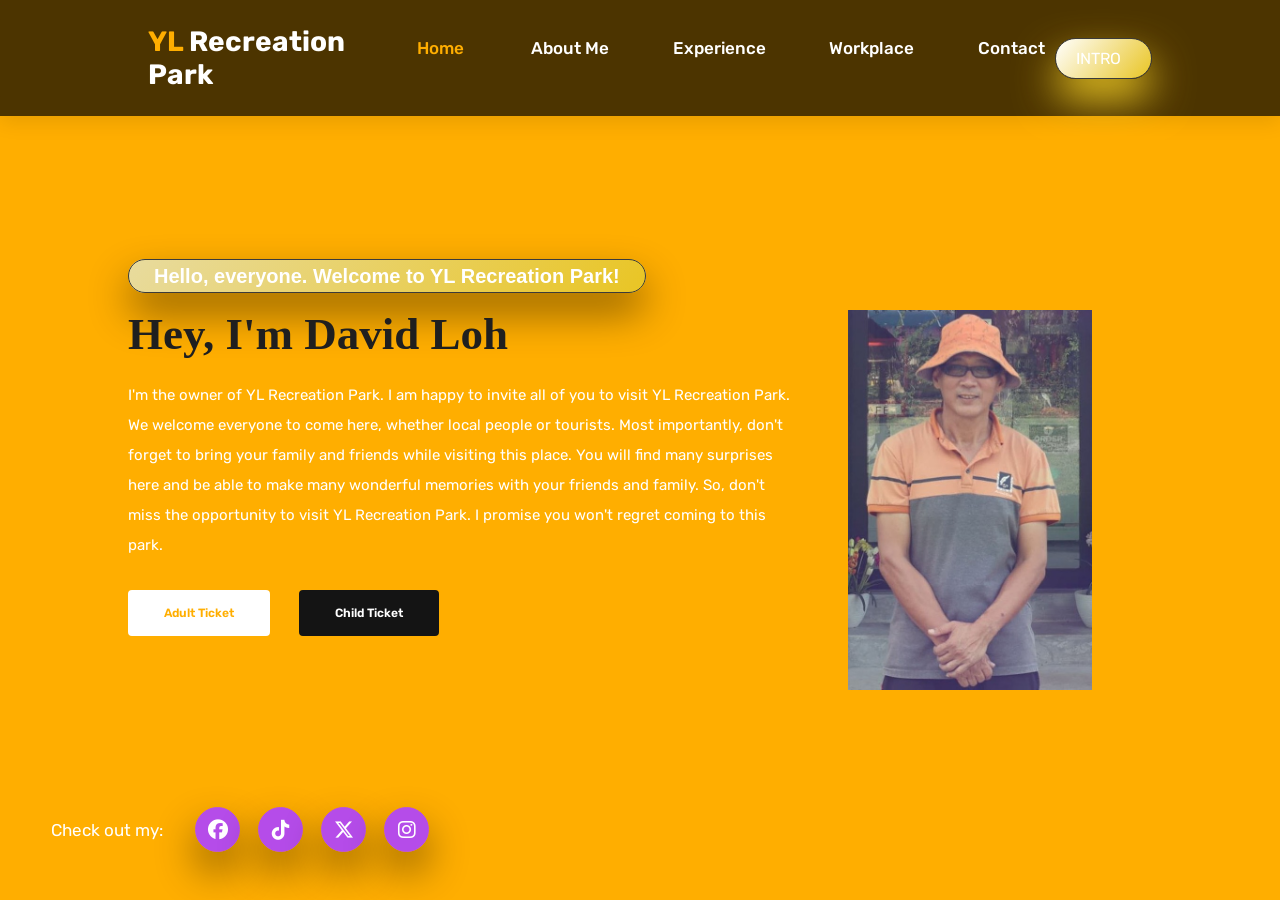
<file: WebDesign/index.html>
<!DOCTYPE html>
<html lang="en">

<head>
    <meta charset="utf-8">
    <meta name="viewport" content="width=device-width, initial-scale=1">

    <title>Home</title>

    <!-- CSS -->
    <link rel="stylesheet"href="style.css"
    href="https://unpkg.com/boxicons@latest/css/boxicons.min.css">

    <!-- Font Awesome -->
    <link rel="stylesheet" 
    href="https://cdnjs.cloudflare.com/ajax/libs/font-awesome/6.5.1/css/all.min.css">

    <!-- Google Fonts -->
    <link rel="preconnect" href="https://fonts.googleapis.com">
    <link rel="preconnect" href="https://fonts.gstatic.com" crossorigin>

    <link href="https://fonts.googleapis.com/css2?family=Rubik:wght@300;400;500;600;700;800;900&display=swap" 
    rel="stylesheet">
</head>

<body>
    <body class="home-body">

    <!-- Header Section -->
    <header>

        <a href="#" class="logo">
            <span>YL</span> Recreation Park
        </a>

        <ul class="navbar">
            <li><a href="#" class="active">Home</a></li>
            <li><a href="#">About Me</a></li>
            <li><a href="#">Experience</a></li>
            <li><a href="#">Workplace</a></li>
            <li><a href="#">Contact</a></li>
        </ul>

        <div class="menu-btn">
            <span>INTRO</span>
            <div class="bx bx-menu" id="menu-icon"></div>
        </div>

    </header>

    <!-- Home Section -->
    <section class="home">

        <div class="home-text">

            <span>Hello, everyone. Welcome to YL Recreation Park!</span>

            <h1>Hey, I'm David Loh</h1>

            <p>
                I'm the owner of YL Recreation Park. I am happy to invite all of you to visit 
                YL Recreation Park. We welcome everyone to come here, whether local people or tourists. 
                Most importantly, don't forget to bring your family and friends while visiting this place. 
                You will find many surprises here and be able to make many wonderful memories with your 
                friends and family. So, don't miss the opportunity to visit YL Recreation Park. 
                I promise you won't regret coming to this park.
            </p>

            <div class="main-btn">
                <a href="#" class="btn">Adult Ticket</a>
                <a href="#" class="btn two">Child Ticket</a>
            </div>

        </div>

        <div class="home-img">
            <img src="Images/Gambar Boss.jpg" alt="David Loh">
        </div>

    </section>

    <!-- Social Media -->
    <div class="share">

        <p>Check out my:</p>

        <div class="social">

            <a href="https://facebook.com">
                <i class="fa-brands fa-facebook"></i>
            </a>

            <a href="https://tiktok.com">
                <i class="fa-brands fa-tiktok"></i>
            </a>

            <a href="https://twitter.com">
                <i class="fa-brands fa-x-twitter"></i>
            </a>

            <a href="https://instagram.com">
                <i class="fa-brands fa-instagram"></i>
            </a>

        </div>

    </div>

</body>

</html>
</file>
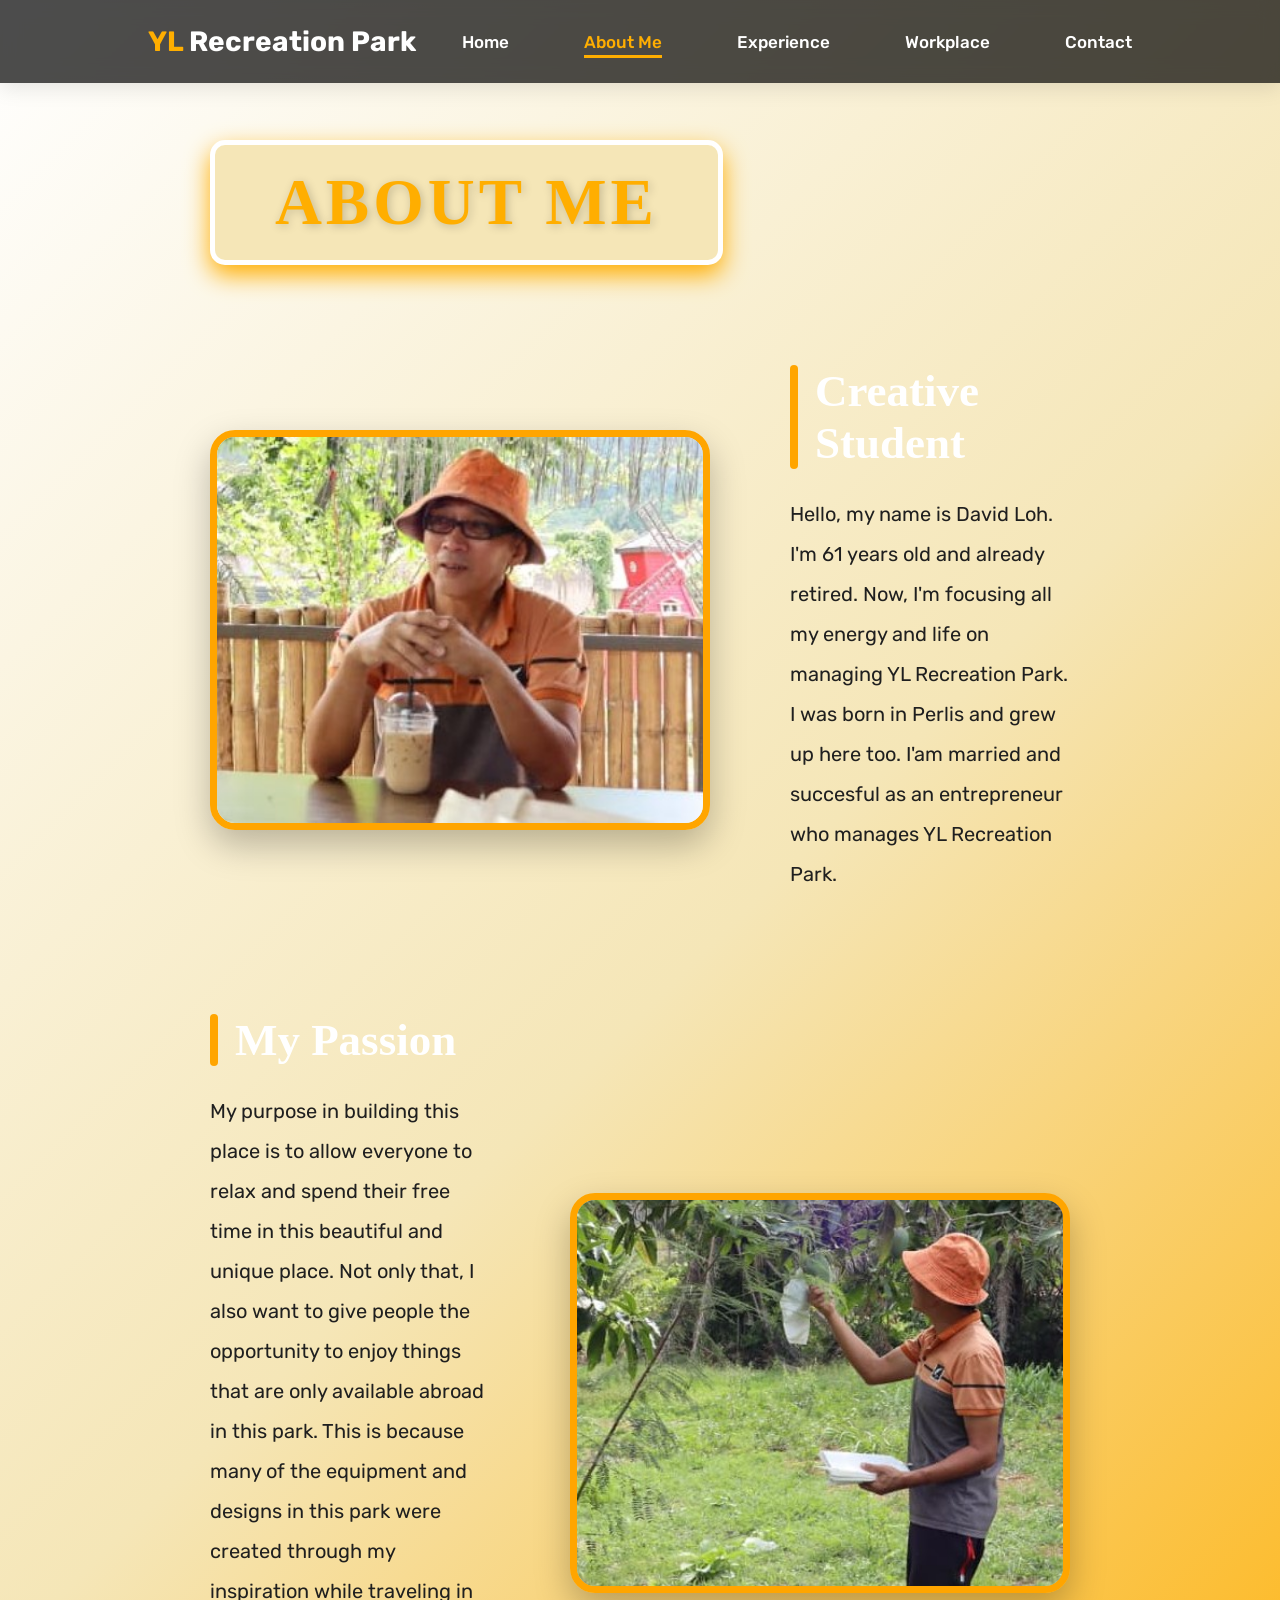
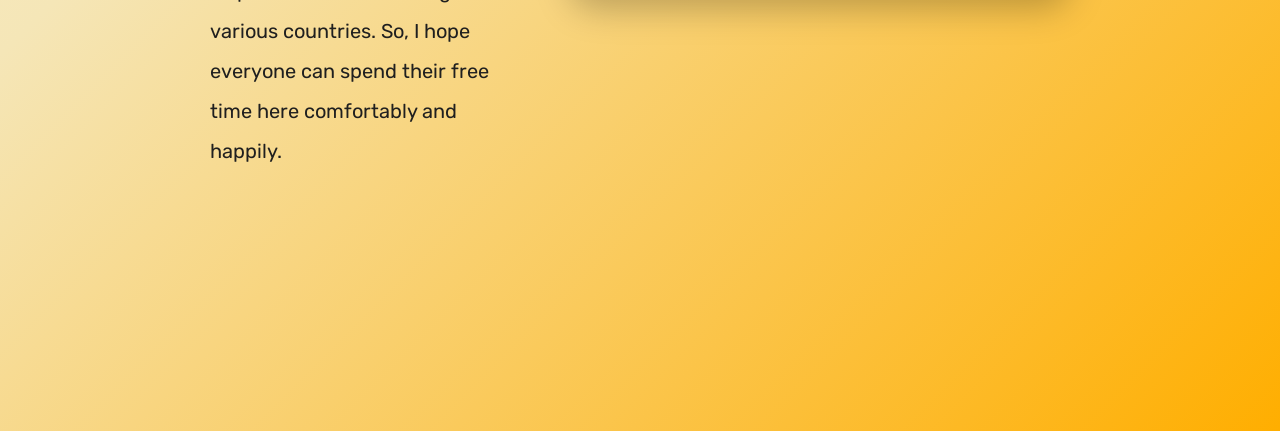
<file: WebDesign/about me.html>
<!DOCTYPE html>
<html lang="en">

<head>
    <meta charset="utf-8">
    <meta name="viewport" content="width=device-width, initial-scale=1">

    <title>About Me</title>

    <!-- CSS -->
    <link rel="stylesheet" href="style.css">

    <!-- Font Awesome -->
    <link rel="stylesheet"
    href="https://cdnjs.cloudflare.com/ajax/libs/font-awesome/6.5.1/css/all.min.css">

    <!-- Google Fonts -->
    <link rel="preconnect" href="https://fonts.googleapis.com">
    <link rel="preconnect" href="https://fonts.gstatic.com" crossorigin>

    <link href="https://fonts.googleapis.com/css2?family=Rubik:wght@300;400;500;600;700;800;900&display=swap"
    rel="stylesheet">
</head>

<body class="about-body">
  
    <!-- HEADER --> 
   <header>
    <a href="#" class="logo">
            <span>YL</span> Recreation Park
    </a>

    <ul class="navbar"> 
    <li><a href="#">Home</a></li>
    <li><a href="#"class="active">About Me</a></li> 
    <li><a href="#">Experience</a></li>
    <li><a href="#">Workplace</a></li>
    <li><a href="#">Contact</a></li> </ul> 
    </header>  

    <section class="about-section">

        <!-- TITLE -->
        <div class="about-title">
            <h1>ABOUT ME</h1>
        </div>

        <!-- FIRST CONTENT -->
        <div class="about-container">

            <div class="about-image">
                <img src="Images/Gambar Boss1.jpeg" alt="Image 1">
            </div>

            <div class="about-text">
                <h2>Creative Student</h2>

                <p>
                    Hello, my name is David Loh. I'm 61 years old and already retired. Now, I'm focusing all my energy and life 
                    on managing YL Recreation Park. I was born in Perlis and grew up here too. I'am married and succesful as an 
                    entrepreneur who manages YL Recreation Park.
                </p>
            </div>

        </div>

        <!-- SECOND CONTENT -->
        <div class="about-container reverse">

            <div class="about-image">
                <img src="Images/Gambar Boss2.jpeg" alt="Image 2">
            </div>

            <div class="about-text">
                <h2>My Passion</h2>

                <p>
                    My purpose in building this place is to allow everyone to relax and spend their free time in this beautiful
                    and unique place. Not only that, I also want to give people the opportunity to enjoy things that are only 
                    available abroad in this park. This is because many of the equipment and designs in this park were created 
                    through my inspiration while traveling in various countries. So, I hope everyone can spend their free time 
                    here comfortably and happily.
                </p>
            </div>

        </div>

    </section>

</body>
</html>
</file>
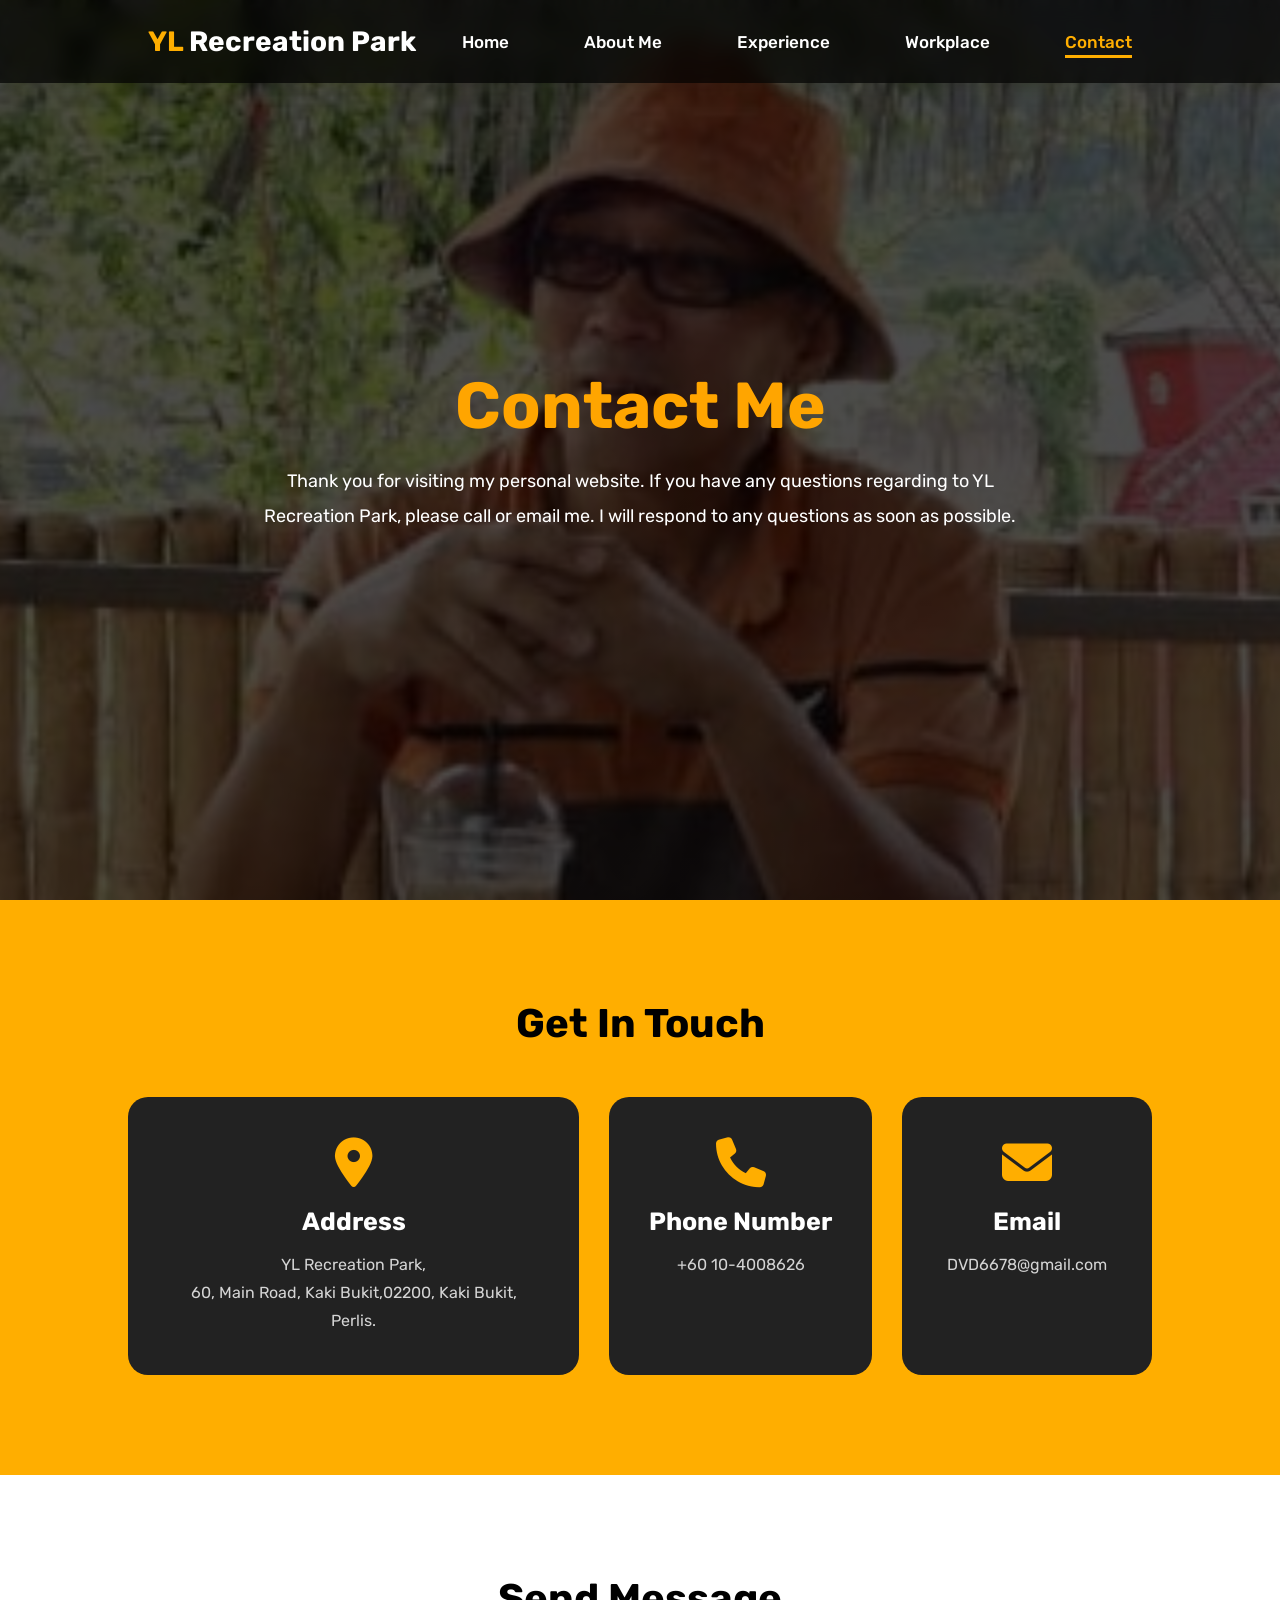
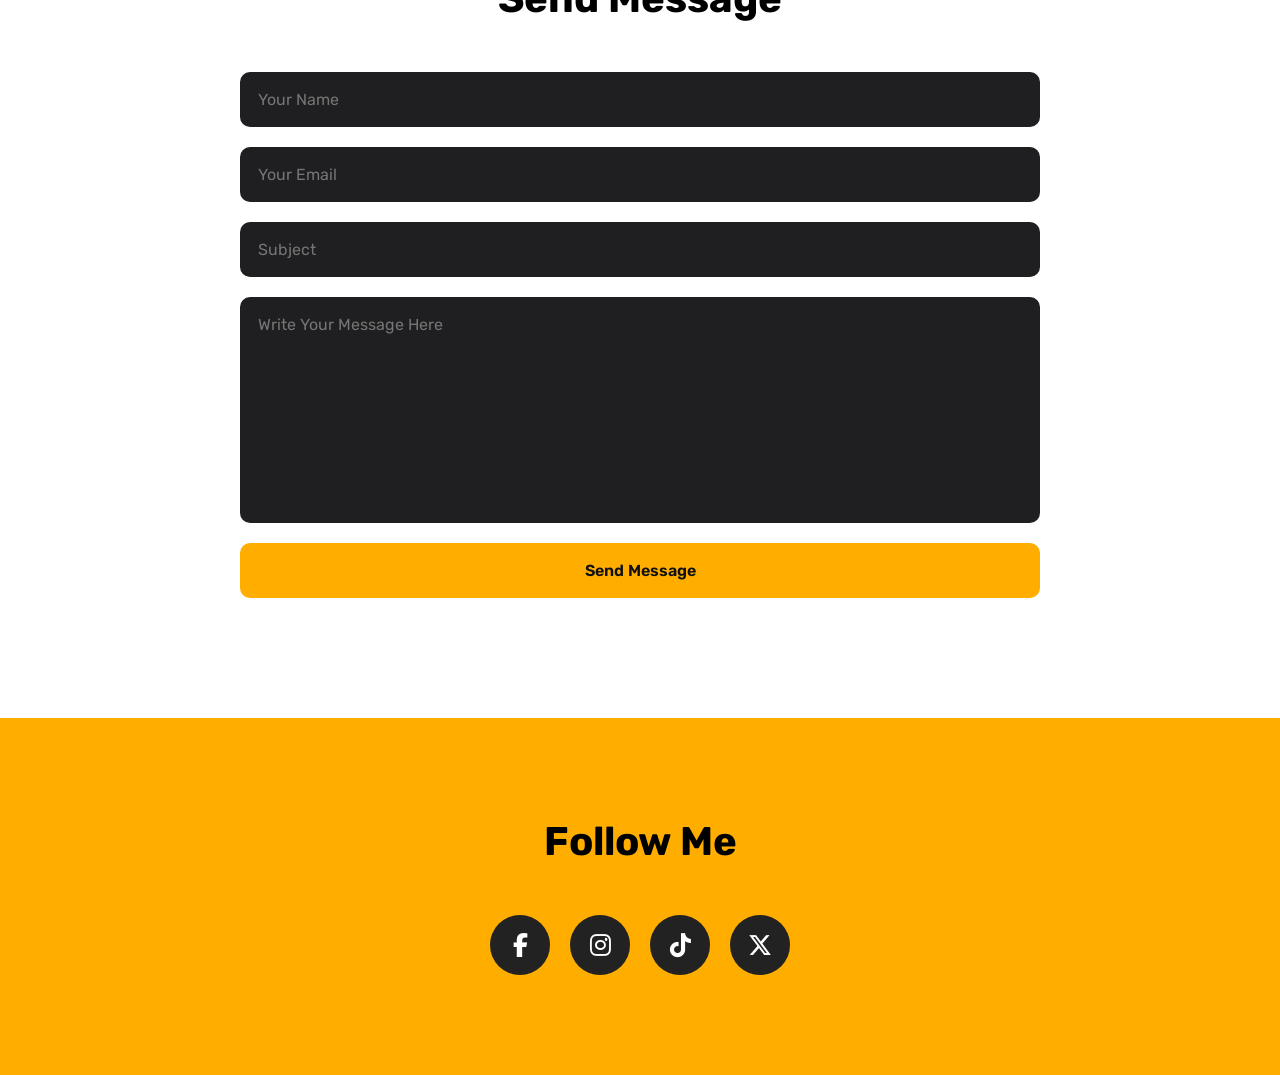
<file: WebDesign/contact.html>
<!DOCTYPE html>
<html lang="en">

<head>
    <meta charset="utf-8">
    <meta name="viewport" content="width=device-width, initial-scale=1">

    <title>Contact</title>

    <!-- CSS -->
    <link rel="stylesheet" href="style.css">

    <!-- Font Awesome -->
    <link rel="stylesheet"
    href="https://cdnjs.cloudflare.com/ajax/libs/font-awesome/6.5.1/css/all.min.css">

    <!-- Google Fonts -->
    <link rel="preconnect" href="https://fonts.googleapis.com">
    <link rel="preconnect" href="https://fonts.gstatic.com" crossorigin>

    <link href="https://fonts.googleapis.com/css2?family=Rubik:wght@300;400;500;600;700;800;900&display=swap"
    rel="stylesheet">
</head>

<body class="contact-body">

    <!-- Header -->
    <header>

        <a href="#" class="logo">
            <span>YL</span> Recreation Park
        </a>

        <ul class="navbar">
            <li><a href="#">Home</a></li>
            <li><a href="#">About Me</a></li>
            <li><a href="#">Experience</a></li>
            <li><a href="#">Workplace</a></li>
            <li><a href="#" class="active">Contact</a></li>
        </ul>

    </header>

    <!-- Contact Hero -->
    <section class="contact">

        <div class="contact-text">

            <h1>Contact Me</h1>

            <p>
             Thank you for visiting my personal website. If you have any questions regarding 
             to YL Recreation Park, please call or email me. I will respond to any questions 
             as soon as possible.
            </p>

        </div>

    </section>

    <!-- Contact Information -->
    <section class="contact-info">

        <div class="title">
            <h2>Get In Touch</h2>
        </div>

        <div class="contact-container">

            <div class="contact-box">
                <i class="fa-solid fa-location-dot"></i>
                <h3>Address</h3>
                <p>
                    YL Recreation Park,<br>
                    60, Main Road, Kaki Bukit,02200, Kaki Bukit, Perlis.
                </p>
            </div>

            <div class="contact-box">
                <i class="fa-solid fa-phone"></i>
                <h3>Phone Number</h3>
                <p>+60 10-4008626</p>
            </div>

            <div class="contact-box">
                <i class="fa-solid fa-envelope"></i>
                <h3>Email</h3>
                <p>DVD6678@gmail.com</p>
            </div>

        </div>

    </section>

    <!-- Contact Form -->
    <section class="contact-form-section">

        <div class="title">
            <h2>Send Message</h2>
        </div>

        <div class="contact-form">

            <form>

                <input type="text" placeholder="Your Name" required>

                <input type="email" placeholder="Your Email" required>

                <input type="text" placeholder="Subject" required>

                <textarea cols="30" rows="10"
                placeholder="Write Your Message Here"></textarea>

                <input type="submit" value="Send Message" class="contact-btn">

            </form>

        </div>

    </section>

    <!-- Social Media -->
    <section class="contact-social">

        <div class="title">
            <h2>Follow Me</h2>
        </div>

        <div class="social-icons">

            <a href="https://facebook.com">
                <i class="fa-brands fa-facebook-f"></i>
            </a>

            <a href="https://instagram.com">
                <i class="fa-brands fa-instagram"></i>
            </a>

            <a href="https://tiktok.com">
                <i class="fa-brands fa-tiktok"></i>
            </a>

            <a href="https://twitter.com">
                <i class="fa-brands fa-x-twitter"></i>
            </a>

        </div>

    </section>

</body>

</html>
</file>
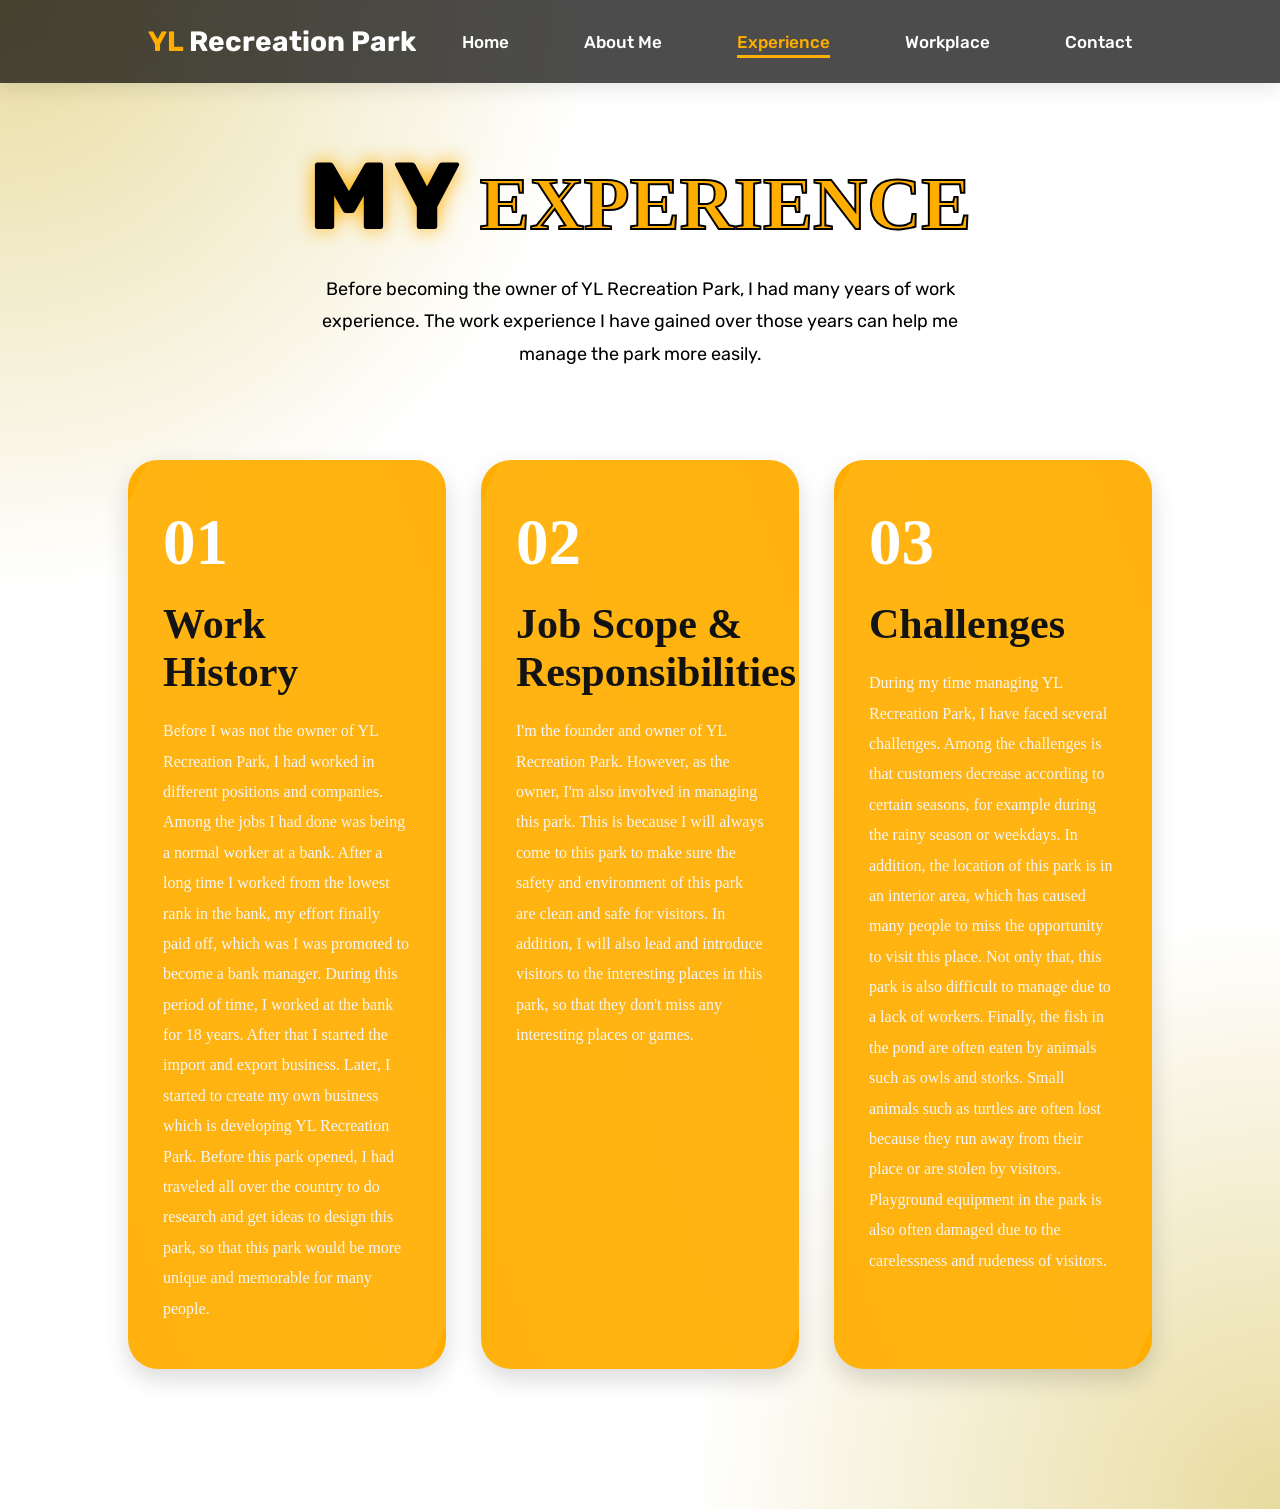
<file: WebDesign/experience.html>
<!DOCTYPE html>
<html lang="en">
<head>
    <meta charset="UTF-8">
    <meta name="viewport" content="width=device-width, initial-scale=1.0">

    <title>Experience</title>

    <!-- CSS -->
    <link rel="stylesheet" href="style.css">
    
    <!-- Font Awesome -->
    <link rel="stylesheet"
    href="https://cdnjs.cloudflare.com/ajax/libs/font-awesome/6.5.1/css/all.min.css">

    <!-- Google Fonts -->
    <link rel="preconnect" href="https://fonts.googleapis.com">
    <link rel="preconnect" href="https://fonts.gstatic.com" crossorigin>

    <link href="https://fonts.googleapis.com/css2?family=Rubik:wght@300;400;500;600;700;800;900&display=swap"
    rel="stylesheet">
</head>

<body>
   
    <!-- HEADER --> 
   <header>
    <a href="#" class="logo">
            <span>YL</span> Recreation Park
    </a>

    <!-- NAVBAR -->
        <ul class="navbar">
            <li><a href="#">Home</a></li>
            <li><a href="#">About Me</a></li>
            <li><a href="#" class="active">Experience</a></li>
            <li><a href="#">Workplace</a></li>
            <li><a href="#">Contact</a></li>
        </ul>
    </header>

    <section class="experience-page">

        <!-- Main Title -->
        <div class="experience-title">

            <h1>
                <span class="big-word">MY</span>
                <span class="outline-word">EXPERIENCE</span>
            </h1>

            <p>
                Before becoming the owner of YL Recreation Park, I had many years of work experience. 
                The work experience I have gained over those years can help me manage the park more easily.
            </p>

        </div>

        <!-- Experience Cards -->
        <div class="experience-container">

            <!-- Work History -->
            <div class="exp-card">

                <div class="card-number">01</div> 

                <h2>Work History</h2>

                <p>
                    Before I was not the owner of YL Recreation Park, I had worked in different positions and companies. 
                    Among the jobs I had done was being a normal worker at a bank. After a long time I worked from 
                    the lowest rank in the bank, my effort finally paid off, which was I was promoted to become a
                    bank manager. During this period of time, I worked at the bank for 18 years. After that I started
                    the import and export business. Later, I started to create my own business which is developing 
                    YL Recreation Park. Before this park opened, I had traveled all over the country to do research and 
                    get ideas to design this park, so that this park would be more unique and memorable for many people.
                </p>

            </div>

            <!-- Job Scope -->
            <div class="exp-card">

                <div class="card-number">02</div>

                <h2>Job Scope & Responsibilities</h2>

                <p>
                    I'm the founder and owner of YL Recreation Park. However, as the owner, I'm also involved in 
                    managing this park. This is because I will always come to this park to make sure the safety and 
                    environment of this park are clean and safe for visitors. In addition, I will also lead and introduce 
                    visitors to the interesting places in this park, so that they don't miss any interesting places or games.
                </p>

            </div>

            <!-- Challenges -->
            <div class="exp-card">

                <div class="card-number">03</div>

                <h2>Challenges</h2>

                <p>
                    During my time managing YL Recreation Park, I have faced several challenges. Among the challenges is 
                    that customers decrease according to certain seasons, for example during the rainy season or weekdays.
                    In addition, the location of this park is in an interior area, which has caused many people to miss the 
                    opportunity to visit this place. Not only that, this park is also difficult to manage due to a lack 
                    of workers. Finally, the fish in the pond are often eaten by animals such as owls and storks. Small animals
                    such as turtles are often lost because they run away from their place or are stolen by visitors. Playground 
                    equipment in the park is also often damaged due to the carelessness and rudeness of visitors.
                </p>

            </div>

        </div>

    </section>

</body>
</html>
</file>
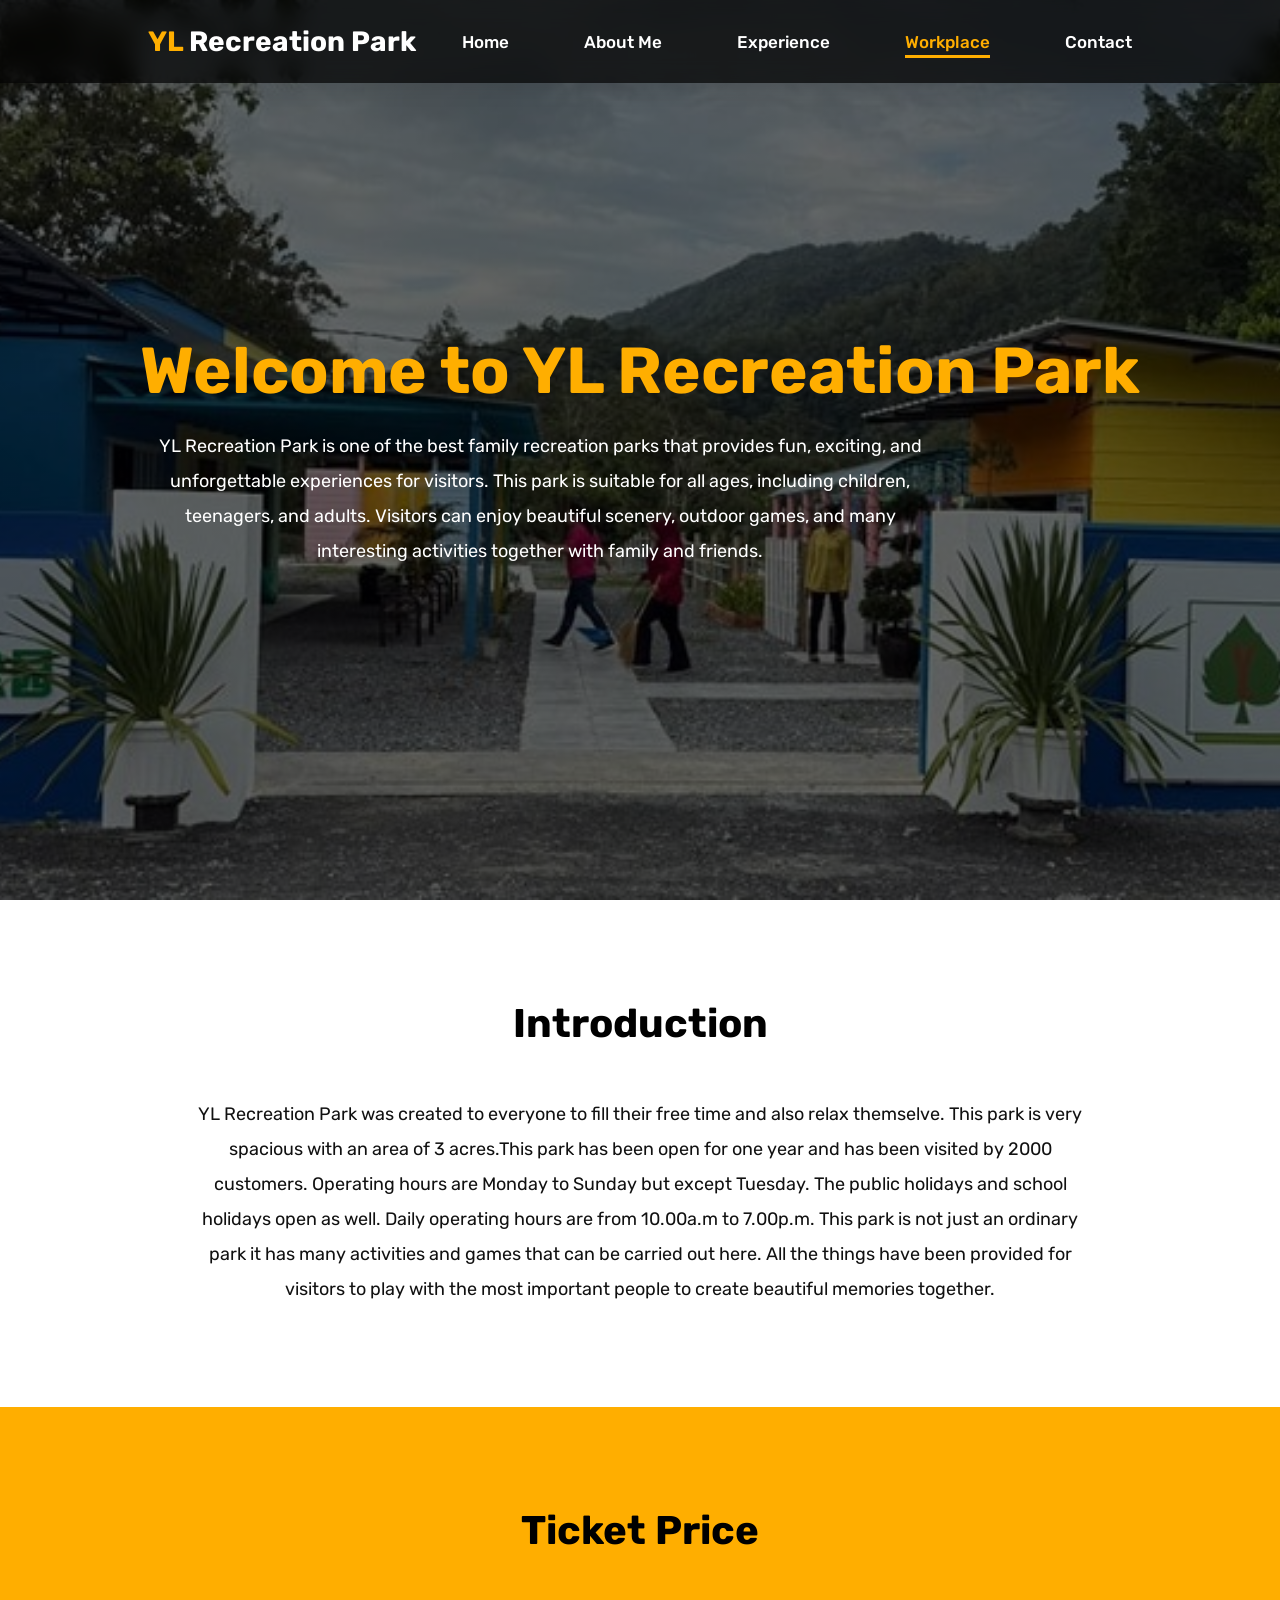
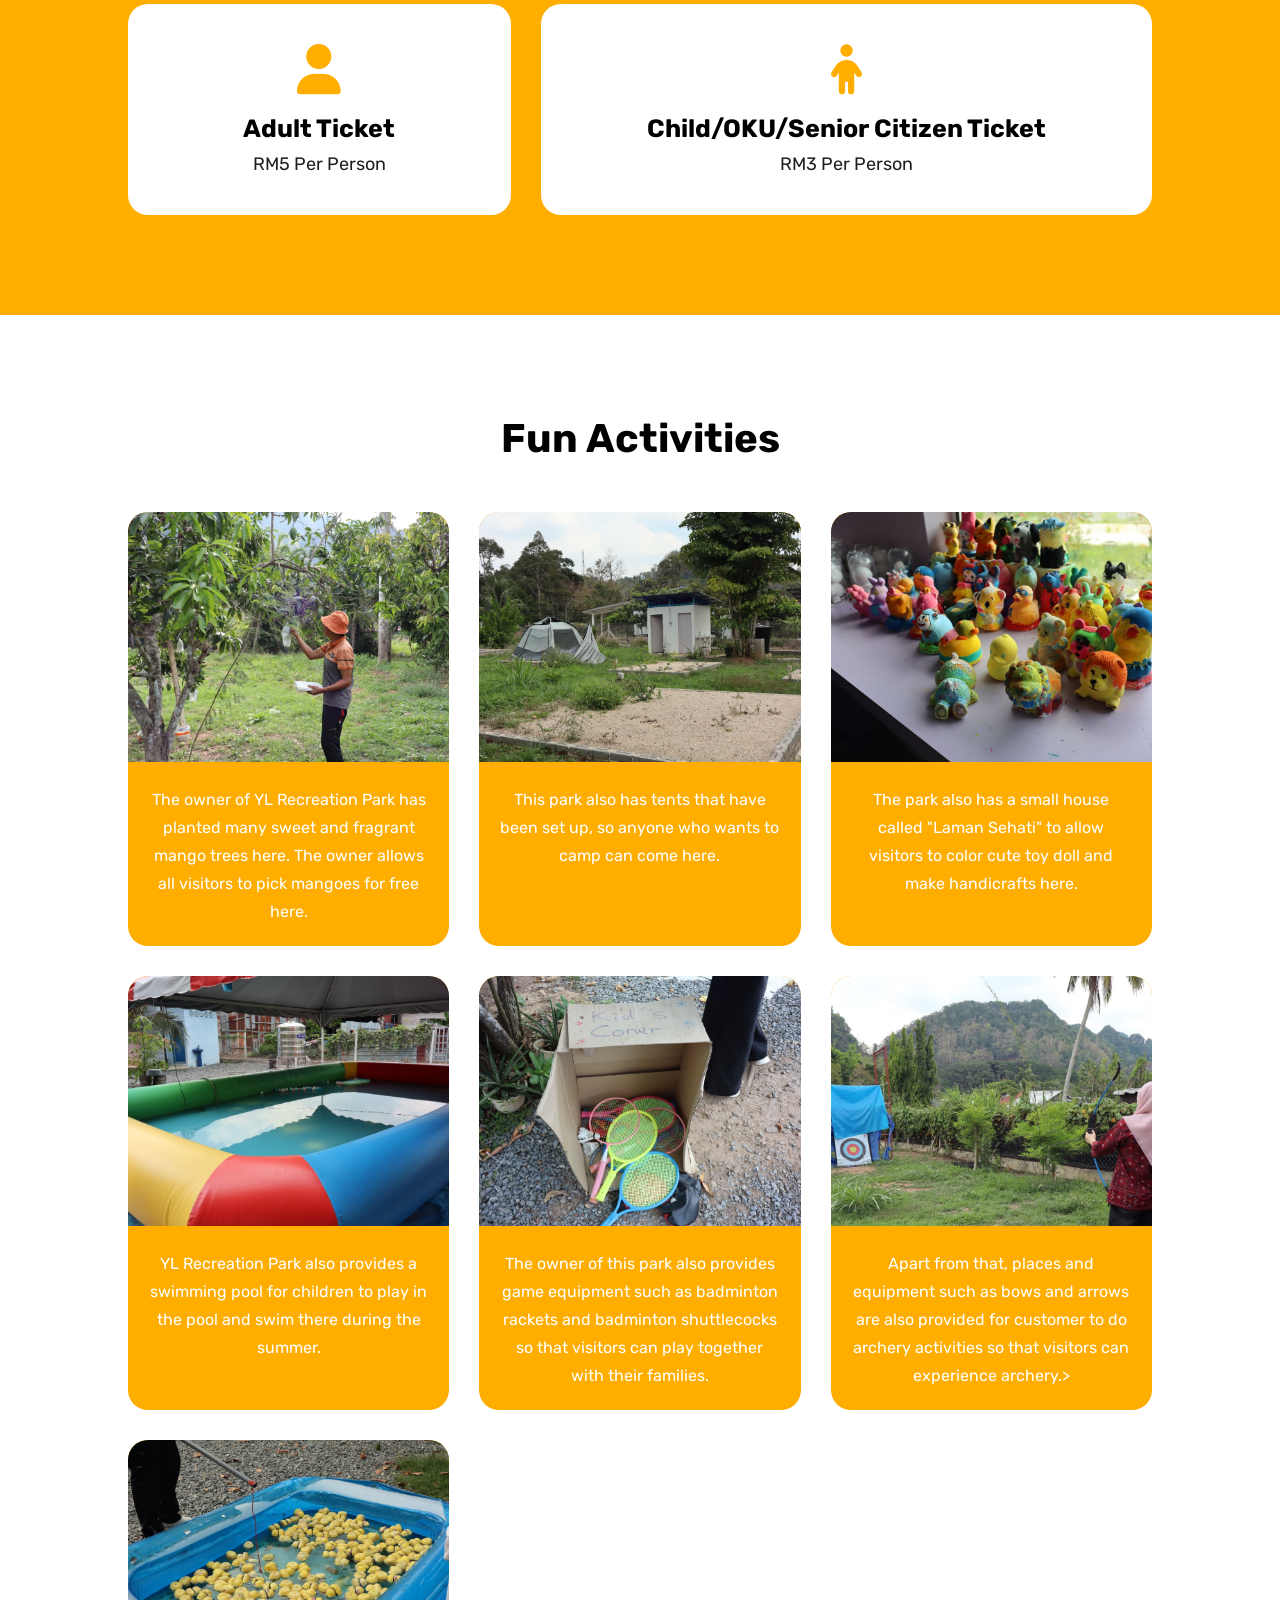
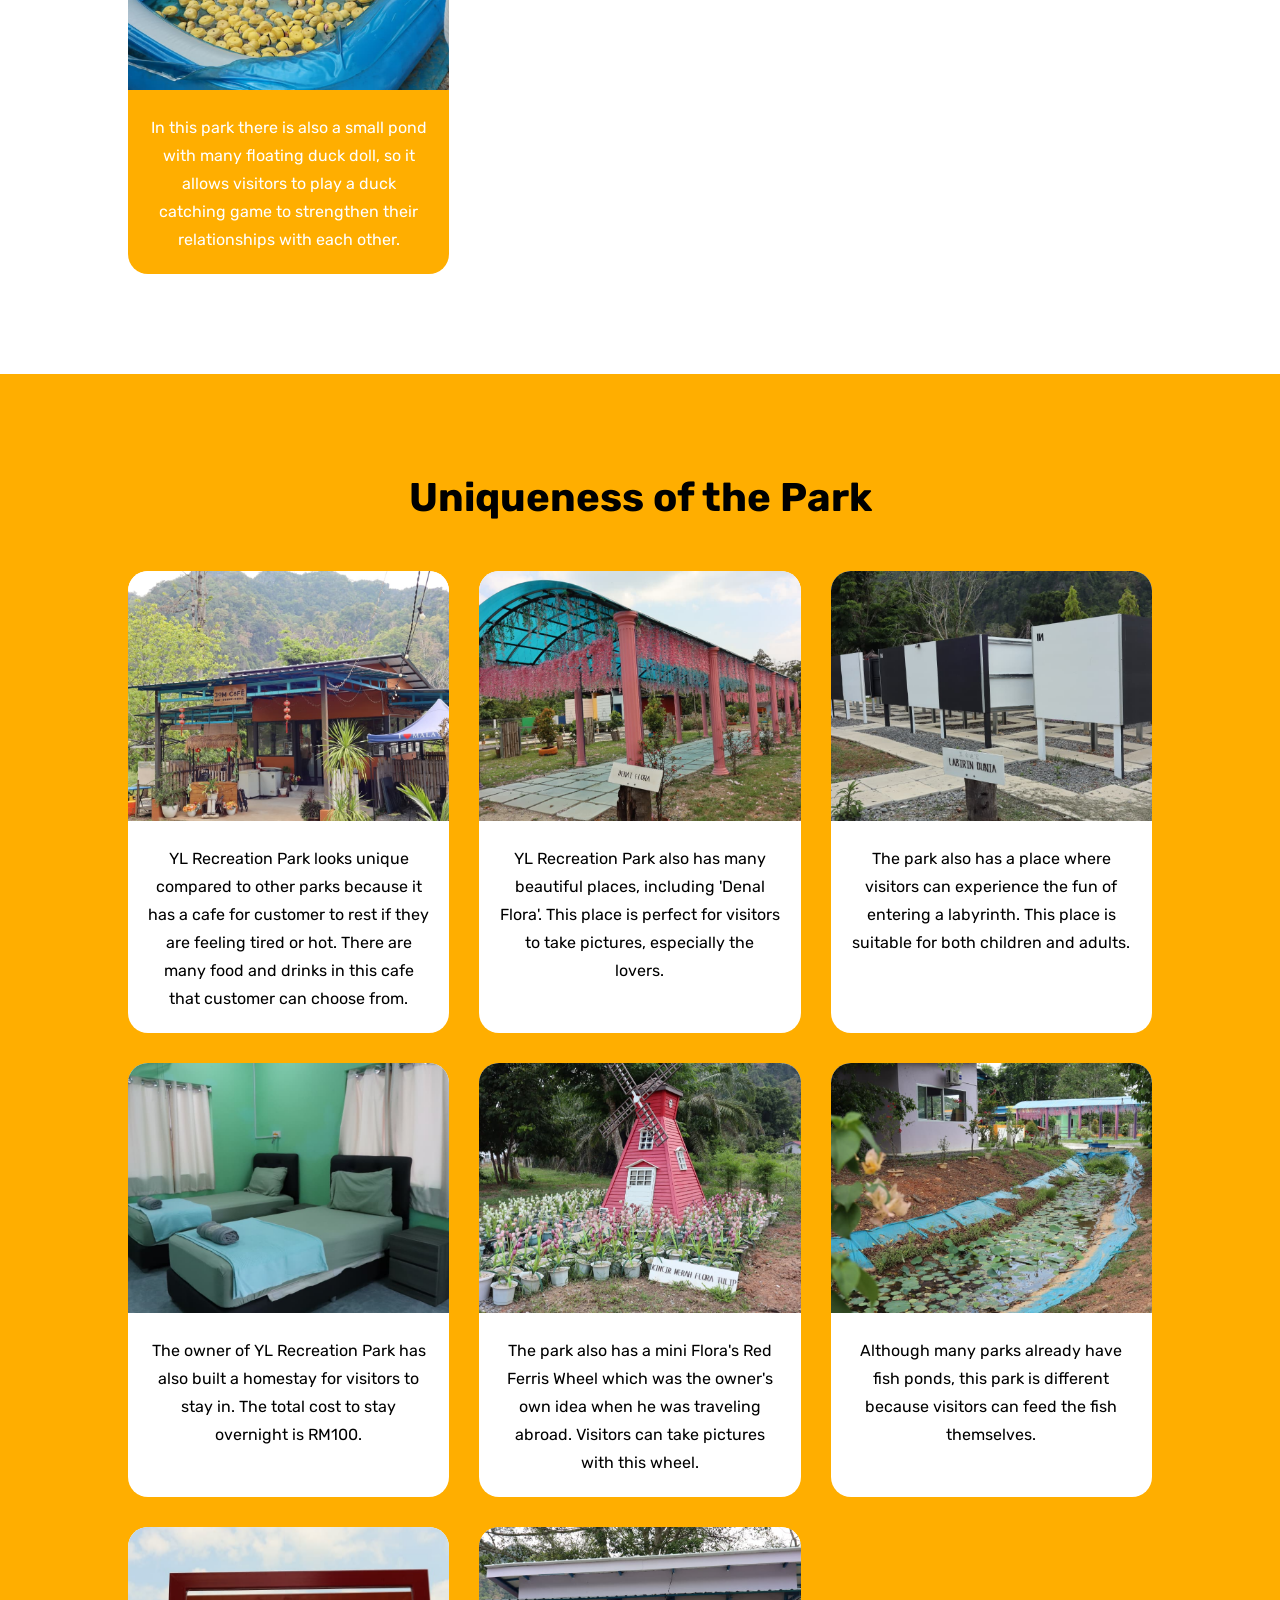
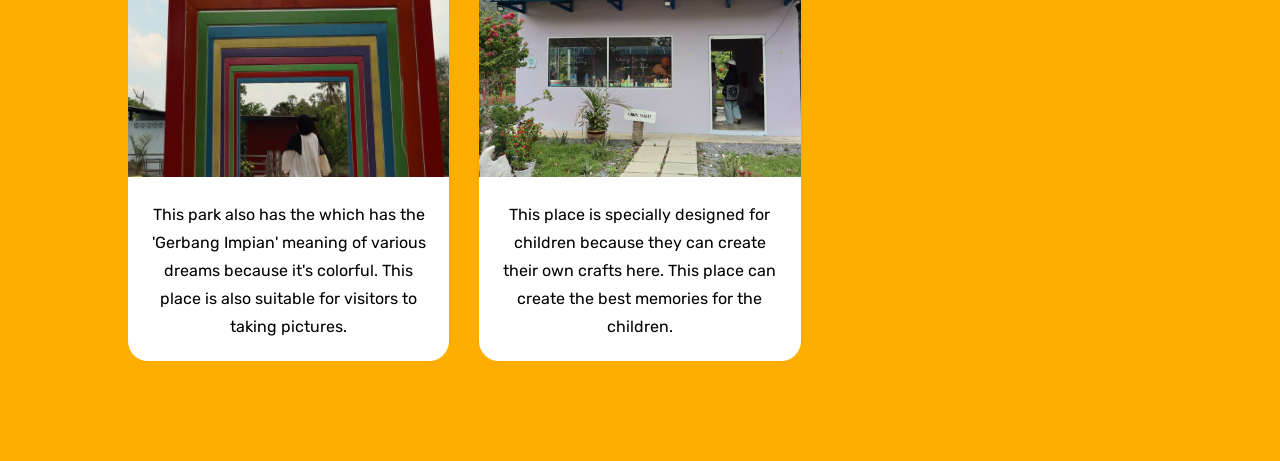
<file: WebDesign/workplace.html>
<!DOCTYPE html>
<html lang="en">

<head>
    <meta charset="utf-8">
    <meta name="viewport" content="width=device-width, initial-scale=1">

    <title>Workplace</title>

    <!-- CSS -->
    <link rel="stylesheet" href="style.css">

    <!-- Font Awesome -->
    <link rel="stylesheet"
    href="https://cdnjs.cloudflare.com/ajax/libs/font-awesome/6.5.1/css/all.min.css">

    <!-- Google Fonts -->
    <link rel="preconnect" href="https://fonts.googleapis.com">
    <link rel="preconnect" href="https://fonts.gstatic.com" crossorigin>

    <link href="https://fonts.googleapis.com/css2?family=Rubik:wght@300;400;500;600;700;800;900&display=swap"
    rel="stylesheet">
</head>

<body class="workplace-body">

    <!-- Header -->
    <header>

        <a href="#" class="logo">
            <span>YL</span> Recreation Park
        </a>

        <ul class="navbar">
            <li><a href="#">Home</a></li>
            <li><a href="#">About Me</a></li>
            <li><a href="#">Experience</a></li>
            <li><a href="#" class="active">Workplace</a></li>
            <li><a href="#">Contact</a></li>
        </ul>

    </header>

    <!-- Workplace Section -->
    <section class="workplace">

        <div class="workplace-text">

            <h1>Welcome to YL Recreation Park</h1>

            <p>
                YL Recreation Park is one of the best family recreation parks that provides
                fun, exciting, and unforgettable experiences for visitors. This park is
                suitable for all ages, including children, teenagers, and adults.
                Visitors can enjoy beautiful scenery, outdoor games, and many interesting
                activities together with family and friends.
            </p>

        </div>

    </section>

    <!-- Introduction -->
    <section class="introduction">

        <div class="title">
            <h2>Introduction</h2>
        </div>

        <div class="intro-content">

            <p>
                YL Recreation Park was created to everyone to fill their free time 
                and also relax themselve. This park is very spacious with an area of 3
                acres.This park has been open for one year and has been visited by 2000 
                customers. Operating hours are Monday to Sunday but except Tuesday. The public 
                holidays and school holidays open as well. Daily operating hours are from 
                10.00a.m to 7.00p.m. This park is not just an ordinary park it has many 
                activities and games that can be carried out here. All the things have
                been provided for visitors to play with the most important people to 
                create beautiful memories together.
            </p>

        </div>

    </section>

    <!-- Ticket Price -->
    <section class="ticket">

        <div class="title">
            <h2>Ticket Price</h2>
        </div>

        <div class="ticket-container">

            <div class="ticket-box">
                <i class="fa-solid fa-user"></i>
                <h3>Adult Ticket</h3>
                <p>RM5 Per Person</p>
            </div>

            <div class="ticket-box">
                <i class="fa-solid fa-child"></i>
                <h3>Child/OKU/Senior Citizen Ticket</h3>
                <p>RM3 Per Person</p>
            </div>

        </div>

    </section>

    <!-- Activities -->
    <section class="activities">

        <div class="title">
            <h2>Fun Activities</h2>
        </div>

        <div class="activities-container">

            <div class="activity-card">
                <img src="Images/Aktivite Petik Manga.jpeg">
                <p>The owner of YL Recreation Park has planted many sweet and fragrant mango trees here. 
                    The owner allows all visitors to pick mangoes for free here.</p>
            </div>

            <div class="activity-card">
                <img src="Images/Berkhemah.jpeg">
                <p>This park also has tents that have been set up, so anyone who wants to camp can 
                   come here.</p>
            </div>

            <div class="activity-card">
                <img src="Images/Buat patung.jpeg">
                <p>The park also has a small house called "Laman Sehati" to allow visitors to color 
                   cute toy doll and make handicrafts here.</p>
            </div>

            <div class="activity-card">
                <img src="Images/Kolam Renang.jpeg">
                <p>YL Recreation Park also provides a swimming pool for children to play in the pool
                   and swim there during the summer.</p>
            </div>

            <div class="activity-card">
                <img src="Images/Main Badminton.jpeg">
                <p>The owner of this park also provides game equipment such as badminton rackets 
                   and badminton shuttlecocks so that visitors can play together with their 
                   families.</p>
            </div>

            <div class="activity-card">
                <img src="Images/Mainan Archey.jpeg">
                <p>Apart from that, places and equipment such as bows and arrows are also provided 
                   for customer to do archery activities so that visitors can experience archery.></p>
            </div>

            <div class="activity-card">
                <img src="Images/Tangkap itik.jpeg">
                <p>In this park there is also a small pond with many floating duck doll, so it
                   allows visitors to play a duck catching game to strengthen their relationships 
                   with each other.</p>
            </div>

        </div>

    </section>

    <!-- Uniqueness -->
    <section class="uniqueness">

        <div class="title">
            <h2>Uniqueness of the Park</h2>
        </div>

        <div class="unique-container">

            <div class="unique-card">
                <img src="Images/Cafe .jpeg">
                <p>YL Recreation Park looks unique compared to other parks because it has a cafe for 
                   customer to rest if they are feeling tired or hot. There are many food and drinks in 
                   this cafe that customer can choose from.</p>
            </div>

            <div class="unique-card">
                <img src="Images/Denal Flora.jpeg">
                <p>YL Recreation Park also has many beautiful places, including 'Denal Flora'. This place 
                   is perfect for visitors to take pictures, especially the lovers.</p>
            </div>

            <div class="unique-card">
                <img src="Images/Gambar Labirin Dunia.jpeg">
                <p>The park also has a place where visitors can experience the fun of entering a 
                   labyrinth. This place is suitable for both children and adults.</p>
            </div>

            <div class="unique-card">
                <img src="Images/Gambar tempat tinggal.jpeg">
                <p>The owner of YL Recreation Park has also built a homestay for visitors to stay in. 
                   The total cost to stay overnight is RM100.</p>
            </div>

            <div class="unique-card">
                <img src="Images/Kincir Merah Flora.jpeg">
                <p>The park also has a mini Flora's Red Ferris Wheel which was the owner's own idea 
                   when he was traveling abroad. Visitors can take pictures with this wheel.</p>
            </div>

            <div class="unique-card">
                <img src="Images/Kolam ikan.jpeg">
                <p>Although many parks already have fish ponds, this park is different because 
                   visitors can feed the fish themselves.</p>
            </div>

            <div class="unique-card">
                <img src="Images/Gambar Gerbang Impian.jpeg">
                <p>This park also has the which has the 'Gerbang Impian' meaning of various dreams 
                   because it's colorful. This place is also suitable for visitors to taking pictures.</p>
            </div>

            <div class="unique-card">
                <img src="Images/Laman Sehati.jpeg">
                <p>This place is specially designed for children because they can create their own 
                   crafts here. This place can create the best memories for the children.</p>
            </div>

        </div>

    </section>

</body>

</html>
</file>
<file: WebDesign/style.css>
/* =========================
   HOME CSS
========================= */
*{
    padding: 0;
    margin: 0;
    box-sizing: border-box;
    font-family: 'Arial', sans-serif;
    list-style: none;
    text-decoration: none;
}

:root{
    --text-color: #fff;
    --main-color: #1f1f21;

    --big-font: 7rem;
    --p-font: 1.1rem;
}

.home{
   background-color: #ffae00;
}


body{
    background: var(--bg-color);
    color: var(--text-color);
    overflow-x: hidden;
}

header{
    position: fixed;
    top: 0;
    right: 0;
    width: 100%;
    z-index: 1000;

    display: flex;
    align-items: center;
    justify-content: space-between;

    padding: 32px 15%;
    background: transparent;
    transition: all ease .45s;
}

.logo{
    color: var(--text-color);
    font-size: 30px;
    font-weight: 600;
    margin-left: 20px;
}

.logo span{
    color: var(--main-color);
}

.navbar{
    display: flex;
}

.navbar a{
    font-size: var(--p-font);
    font-weight: 500;
    color: var(--text-color);
    margin: 0 25px;
    transition: all ease .50s;
}

.navbar a:hover{
    color: var(--main-color);
}

.navbar a.active{
    color: var(--main-color);
}

.menu-btn{
    background: linear-gradient(130.08deg, #fff 0%, #e9c524 100%);
    box-shadow: 0px 20px 40px #e9c524;
    border: 1px solid #3b3b3b;

    padding: 10px 20px;
    border-radius: 100px;

    display: flex;
    align-items: center;
    cursor: pointer;
}

#menu-icon{
    font-size: 28px;
    margin-left: 10px;
    z-index: 6;
}

section{
    padding: 0 15%;
}

.home{
    position: relative;
    width: 100%;
    height: 100vh;

    display: flex;
    align-items: center;
    justify-content: space-between;

    gap: 50px;
}

.home-img{
    width: 1200px;
    height: 500px;
    margin-top: 100px;
    margin-right: 60px;
}

.home-img img{
    width: 100%;
    height: 100%;
    object-fit: contain;
    animation: imgg 2s ease-in-out infinite;
    animation-delay: 2s;
}

.home-text span{
    padding: 5px 25px;

    background: linear-gradient(130.08deg, #e8db9e 0%, #e9c524 100%);
    box-shadow: 0px 20px 40px #00000070;
    border: 1px solid #3b3b3b;
    border-radius: 100px;

    color: var(--text-color);
    font-weight: 700;
    font-size: 20px;

    font-family: 'Banty', sans-serif;
}

.home-text h1{
    font-size: 45px;
    margin: 20px 0;

    color: #1f1f1f;
    font-family: 'Times New Roman', serif;
}

.home-text p{
    font-size: 15px;
    font-weight: 400;
    color: #fff;
    line-height: 30px;
    margin-bottom: 30px;
}

.btn{
    display: inline-block;

    padding: 14px 34px;
    background: var(--text-color);
    color: var(--main-color);

    border: 2px solid var(--text-color);
    border-radius: 4px;

    font-size: 12px;
    font-weight: 600;

    transition: all 0.6s ease-in-out;
}

.btn:hover{
    transform: translateY(-5px);
    background: transparent;
    color: var(--text-color);
}

.two{
    background: #141414;
    border: 2px solid #141414;
    color: var(--text-color);

    margin-left: 25px;
}

.two:hover{
    color: #141414;
    background: var(--text-color);
    border: 2px solid var(--text-color);
}

.share{
    position: absolute;
    bottom: 3rem;
    left: 15%;

    display: flex;
    align-items: center;
}

.share p{
    font-size: 17px;
    color: var(--text-color);
    margin-right: 25px;
}

.social i{
    display: inline-flex;
    align-items: center;
    justify-content: center;

    width: 45px;
    height: 45px;

    background: linear-gradient(130.08deg, #b54ce9 0%, #b54ce9 100%);
    box-shadow: 0px 20px 40px #00000070;

    border: 1px solid #b54ce9;
    border-radius: 50%;

    color: var(--text-color);
    font-size: 20px;

    margin: 0 7px;
    transition: all 0.6s ease-in-out;
}

.social i:hover{
    transform: translateY(-10px);
}

@media (max-width: 1850px){
    header{
        padding: 15px 8%;
        transition: .2s;
    }
    section{
        padding: 0 8%;
        transition: .2s;
    }
    .share{
        left: 8%;
        transition: .2s;
    }
}

@media (max-width: 1370px){
    header{
        padding: 15px 4%;
        transition: .2s;
    }
    section{
        padding: 0 4%;
        transition: .2s;
    }
    .share{
        left: 4%;
        transition: .2s;
    }
    :root{
        --big-font: 5.5rem;
        --p-font: 1rem;
        transition: .2s;
    }
}

@media (max-width: 1020px){
    .navbar a{
        margin: 0 15px;
    }
:root{
        --big-font: 5rem;
        --p-font: 1rem;
        transition: .2s;
    }
}

@media (max-width: 950px){
    .share{
        display: none;
    }
    section{
        padding: 7px 4%;
    }
    header{
        padding: 11px 4%;
        background: #e8db9e;
    }
    .home{
        height: auto;
        display: flex;
        flex-wrap: wrap;
    }
    .home-text{
        order: 2;
    }
    .home-img{
        margin: auto;
        height: auto;
        width: auto;
    }
    .home-img img{
        max-width: 450px;
        width: 100%;
        height: auto;
    }
}
@media (max-width: 950px){
    .navbar{
        position: absolute;
        width: 100%;
        height: 100vh;
        padding: 40px 50px;
        top: 0;
        right: 0;
        bottom:0;
        left: 100%;
        display: flex;
        background: #2d2d2d;
        transition: all0.4s ease-in-out;
    }
    .navbar a{
        display: block;
        color: #c3c3c3;
        padding: 0px;
        margin: 0px 0px 40px 0px;
        font-size: 2rem;
        font-weight: 400;
    }
    .navbar.open{
        left: 0;
    }
}

@media (max-width: 500px){
    :root{
        --big-font: 4rem;
        --p-font: 15px;
        transition: .2s;  
    }
    .btn{
        padding: 9px 28px;
    }
}.home-img img{
    animation: imgg 2s ease-in-out infinite;
    animation-delay: 2s;
}

@keyframes imgg {
    0%{
        transform: translateY(0);
    }
    50%{
        transform: translateY(-22px);
    }
    100%{
        transform: translateY(0px);
    }
}

/* =========================
   ABOUT ME PAGE CSS
========================= */

*{
    margin: 0;
    padding: 0;
    box-sizing: border-box;

    list-style: none;
    text-decoration: none;
}

:root{
    --text-color: #fff;
    --main-color: #1f1f21;
    --bg-color: #ffae00;
}

html{
    scroll-behavior: smooth;
}

/* =========================
   BODY
========================= */

body{
    font-family: 'Rubik', sans-serif;
    overflow-x: hidden;
}

.about-body{
    background: linear-gradient(135deg, #fff, #f5e6b7, #ffae00);
    min-height: 100vh;
    padding: 40px 8%;
}

/* =========================
   HEADER & NAVBAR
========================= */

header{
    width: 100%;

    display: flex;
    justify-content: space-between;
    align-items: center;

    margin-bottom: 80px;
}

/* LOGO */

.logo{
    color: var(--text-color);

    font-size: 32px;
    font-weight: 700;
}

.logo span{
    color: var(--main-color);
}

/* NAVBAR */

.navbar{
    display: flex;
    align-items: center;
    gap: 35px;
}

.navbar li a{
    color: var(--text-color);

    font-size: 17px;
    font-weight: 500;

    transition: all 0.4s ease;

    position: relative;
}

/* HOVER */

.navbar li a:hover{
    color: var(--main-color);
}

/* ACTIVE */

.navbar li a.active{
    color: var(--main-color);
}

/* UNDERLINE EFFECT */

.navbar li a::after{
    content: "";

    position: absolute;

    width: 0%;
    height: 3px;

    left: 0;
    bottom: -7px;

    background: var(--main-color);

    transition: 0.4s;
}

.navbar li a:hover::after,
.navbar li a.active::after{
    width: 100%;
}

/* =========================
   ABOUT SECTION
========================= */

.about-section{
    width: 100%;
}

/* =========================
   TITLE
========================= */

.about-title{
    width: 100%;

    display: flex;
    justify-content: flex-start;

    margin-bottom: 100px;
}

.about-title h1{
    position: relative;

    font-size: 65px;
    letter-spacing: 4px;

    color: #ffae00;

    font-family: "Times New Roman", serif;

    padding: 20px 60px;

    border: 5px solid #fff;
    border-radius: 15px;

    background: #f5e6b7;

    box-shadow: 0 10px 25px #ffae00;

    text-shadow: 2px 2px 10px rgba(0,0,0,0.2);

    animation: slideRight 3s ease-in-out infinite alternate;
}

/* TITLE ANIMATION */

@keyframes slideRight{

    0%{
        transform: translateX(0px);
    }

    100%{
        transform: translateX(20px);
    }
}

/* =========================
   CONTENT
========================= */

.about-container{
    display: flex;
    justify-content: space-between;
    align-items: center;

    gap: 80px;

    margin-bottom: 120px;

    flex-wrap: wrap;
}

/* SECOND SECTION */

.reverse{
    flex-direction: row-reverse;
}

/* =========================
   IMAGE
========================= */

.about-image{
    width: 500px;
    height: 400px;

    border: 7px solid orange;
    border-radius: 25px;

    overflow: hidden;

    box-shadow: 0 15px 35px rgba(0,0,0,0.25);

    animation: floating 3s ease-in-out infinite;

    transition: transform 0.4s ease;
}

/* IMAGE */

.about-image img{
    width: 100%;
    height: 100%;

    object-fit: cover;
}

/* HOVER */

.about-image:hover{
    transform: translateY(-10px) scale(1.05);
}

/* FLOATING */

@keyframes floating{

    0%{
        transform: translateY(0px);
    }

    50%{
        transform: translateY(-15px);
    }

    100%{
        transform: translateY(0px);
    }
}

/* =========================
   TEXT
========================= */

.about-text{
    flex: 1;
    max-width: 550px;

    animation: fadeUp 1.5s ease;
}

/* TEXT ANIMATION */

@keyframes fadeUp{

    from{
        opacity: 0;
        transform: translateY(40px);
    }

    to{
        opacity: 1;
        transform: translateY(0);
    }
}

/* SUBTITLE */

.about-text h2{
    font-size: 45px;
    color: #fff;

    margin-bottom: 25px;

    position: relative;

    padding-left: 25px;

    font-family: 'Banty';
}

/* ORANGE LINE */

.about-text h2::before{
    content: "";

    position: absolute;

    left: 0;
    top: 0;

    width: 8px;
    height: 100%;

    background: orange;

    border-radius: 20px;
}

/* PARAGRAPH */

.about-text p{
    font-size: 20px;
    line-height: 2;

    color: #1f1f1f;
}

/* =========================
   RESPONSIVE
========================= */

@media(max-width: 950px){

    header{
        flex-direction: column;
        gap: 30px;
    }

    .navbar{
        flex-direction: column;
        width: 100%;
        gap: 20px;
    }

    .about-title{
        justify-content: center;
    }

    .about-title h1{
        font-size: 45px;

        text-align: center;
    }

    .about-container{
        flex-direction: column;

        text-align: center;
    }

    .reverse{
        flex-direction: column;
    }

    .about-image{
        width: 100%;
        max-width: 350px;
        height: 250px;
    }

    .about-text h2{
        font-size: 35px;

        padding-left: 0;
    }

    .about-text h2::before{
        display: none;
    }

    .about-text p{
        font-size: 17px;
    }
}

/* =========================
   EXPERIENCE PAGE
========================= */

*{
    margin: 0;
    padding: 0;
    box-sizing: border-box;

    list-style: none;
    text-decoration: none;
}

:root{
    --text-color: #fff;
    --main-color: #1f1f21;
    --bg-color: #ffae00;
}

html{
    scroll-behavior: smooth;
}

body{
    font-family: 'Rubik', sans-serif;
    overflow-x: hidden;
}

/* =========================
   EXPERIENCE PAGE
========================= */

.experience-page{
    width: 100%;
    min-height: 100vh;

    padding: 140px 10%;

    background:
    radial-gradient(circle at top left, #e8db9e, transparent 30%),
    radial-gradient(circle at bottom right, #e8db9e, transparent 30%),
    #fff;
}

/* =========================
   HEADER & NAVBAR
========================= */

header{
    position: fixed;

    top: 0;
    left: 0;

    width: 100%;

    z-index: 1000;

    display: flex;
    align-items: center;
    justify-content: space-between;

    padding: 25px 10%;

    background: rgba(255,255,255,0.15);

    backdrop-filter: blur(10px);

    box-shadow: 0 5px 20px rgba(0,0,0,0.1);
}

/* LOGO */

.logo{
    color: var(--text-color);

    font-size: 32px;
    font-weight: 700;
}

.logo span{
    color: var(--main-color);
}

/* NAVBAR */

.navbar{
    display: flex;
    align-items: center;

    gap: 35px;
}

.navbar li a{
    color: var(--text-color);

    font-size: 17px;
    font-weight: 500;

    position: relative;

    transition: all 0.4s ease;
}

/* HOVER */

.navbar li a:hover{
    color: var(--main-color);
}

/* ACTIVE */

.navbar li a.active{
    color: var(--main-color);
}

/* UNDERLINE */

.navbar li a::after{
    content: "";

    position: absolute;

    left: 0;
    bottom: -6px;

    width: 0%;
    height: 3px;

    background: var(--main-color);

    transition: 0.4s;
}

.navbar li a:hover::after,
.navbar li a.active::after{
    width: 100%;
}

/* =========================
   TITLE
========================= */

.experience-title{
    text-align: center;

    margin-bottom: 90px;

    animation: fadeUp 1.5s ease;
}

.experience-title h1{
    margin-bottom: 20px;
}

/* BIG WORD */

.big-word{
    font-size: 95px;
    font-weight: 800;

    color: black;

    letter-spacing: 5px;

    margin-right: 10px;

    text-shadow: 0 0 20px #ffae00;
}

/* OUTLINE WORD */

.outline-word{
    font-size: 75px;
    font-weight: 800;

    font-family: 'Banty', serif;

    color: #ffae00;

    -webkit-text-stroke: 2px black;
}

/* DESCRIPTION */

.experience-title p{
    max-width: 700px;

    margin: auto;

    font-size: 18px;
    line-height: 1.8;

    color: black;
}

/* =========================
   EXPERIENCE CONTAINER
========================= */

.experience-container{
    display: grid;

    grid-template-columns: repeat(auto-fit, minmax(300px, 1fr));

    gap: 35px;
}

/* =========================
   EXPERIENCE CARD
========================= */

.exp-card{
    position: relative;

    padding: 45px 35px;

    background: #ffae00;

    border-radius: 30px;

    overflow: hidden;

    transition: 0.5s ease;

    box-shadow: 0 10px 25px rgba(0,0,0,0.15);

    animation: fadeUp 1.5s ease;
}

/* GLOW EFFECT */

.exp-card::before{
    content: "";

    position: absolute;

    top: -50%;
    left: -50%;

    width: 200%;
    height: 200%;

    background: linear-gradient(
        45deg,
        transparent,
        rgba(255,255,255,0.08),
        transparent
    );

    transform: rotate(25deg);
}

/* HOVER */

.exp-card:hover{
    transform: translateY(-15px);

    box-shadow: 0 15px 40px black;
}

/* CARD NUMBER */

.card-number{
    font-size: 65px;
    font-weight: 800;

    font-family: 'Times New Roman', serif;

    color: #fff;

    margin-bottom: 20px;
}

/* CARD TITLE */

.exp-card h2{
    font-size: 42px;
    
    font-family: "Banty";

    margin-bottom: 20px;

    color: black;
}

/* CARD TEXT */

.exp-card p{
    font-size: 16px;
 
    font-family: "Times New Romen";
 
    line-height: 1.9;

    color: #f5f5f5;
}

/* =========================
   ANIMATION
========================= */

@keyframes fadeUp{

    from{
        opacity: 0;
        transform: translateY(40px);
    }

    to{
        opacity: 1;
        transform: translateY(0);
    }
}

/* =========================
   RESPONSIVE
========================= */

@media (max-width: 900px){

    header{
        padding: 20px 6%;
    }

    .navbar{
        gap: 20px;

        flex-wrap: wrap;
    }

    .navbar li a{
        font-size: 16px;
    }

    .big-word{
        font-size: 70px;
    }

    .outline-word{
        font-size: 55px;
    }

    .experience-title p{
        font-size: 16px;
    }
}

@media (max-width: 600px){

    header{
        flex-direction: column;

        gap: 20px;
    }

    .navbar{
        flex-direction: column;

        gap: 15px;
    }

    .experience-page{
        padding: 170px 6%;
    }

    .big-word{
        font-size: 50px;

        display: block;
    }

    .outline-word{
        font-size: 42px;
    }

    .exp-card{
        padding: 35px 25px;
    }

    .exp-card h2{
        font-size: 28px;
    }

    .card-number{
        font-size: 50px;
    }
}

/* =========================
   WORKPLACE PAGE CSS
========================= */

*{
    padding: 0;
    margin: 0;
    box-sizing: border-box;
    font-family: 'Rubik', sans-serif;
    list-style: none;
    text-decoration: none;
}

:root{
    --text-color: #ffffff;
    --main-color: #ffae00;
    --bg-color: #1f1f21;
}

body{
    background: #111111;
    color: var(--text-color);
    overflow-x: hidden;
}

/* =========================
   HEADER
========================= */

header{
    position: fixed;
    width: 100%;
    top: 0;
    right: 0;
    z-index: 1000;

    display: flex;
    align-items: center;
    justify-content: space-between;

    padding: 25px 10%;
    background: rgba(0,0,0,0.7);
    backdrop-filter: blur(10px);
}

.logo{
    color: var(--text-color);
    font-size: 28px;
    font-weight: 700;
}

.logo span{
    color: var(--main-color);
}

.navbar{
    display: flex;
}

.navbar a{
    color: var(--text-color);
    font-size: 16px;
    font-weight: 500;
    margin: 0 20px;
    transition: 0.4s;
}

.navbar a:hover,
.navbar a.active{
    color: var(--main-color);
}

/* =========================
   SECTION
========================= */

section{
    padding: 100px 10%;
}

.title{
    text-align: center;
    margin-bottom: 50px;
}

.title h2{
    font-size: 40px;
    color: var(--main-color);
}

/* =========================
   WORKPLACE HERO
========================= */

.workplace{
    width: 100%;
    height: 100vh;

    display: flex;
    align-items: center;
    justify-content: center;

    text-align: center;

    background:
    linear-gradient(rgba(0,0,0,0.6),
    rgba(0,0,0,0.6)),
    url("Images/workplace-bg.jpg");

    background-size: cover;
    background-position: center;
}

.workplace-text h1{
    font-size: 65px;
    margin-bottom: 20px;
    color: var(--main-color);
}

.workplace-text p{
    font-size: 18px;
    line-height: 35px;
    max-width: 800px;
}

/* =========================
   INTRODUCTION
========================= */

.introduction{
    background: #1a1a1a;
}

.intro-content{
    text-align: center;
}

.intro-content p{
    font-size: 18px;
    line-height: 35px;
    max-width: 900px;
    margin: auto;
}

/* =========================
   TICKET PRICE
========================= */

.ticket{
    background: #111111;
}

.ticket-container{
    display: grid;
    grid-template-columns: repeat(auto-fit, minmax(250px, auto));
    gap: 30px;
}

.ticket-box{
    background: #1f1f21;
    padding: 40px;
    border-radius: 20px;

    text-align: center;
    transition: 0.5s;
}

.ticket-box:hover{
    transform: translateY(-10px);
}

.ticket-box i{
    font-size: 50px;
    color: var(--main-color);
    margin-bottom: 20px;
}

.ticket-box h3{
    font-size: 25px;
    margin-bottom: 10px;
}

.ticket-box p{
    font-size: 18px;
    color: #d4d4d4;
}

/* =========================
   ACTIVITIES
========================= */

.activities{
    background: #1a1a1a;
}

.activities-container{
    display: grid;
    grid-template-columns: repeat(auto-fit, minmax(250px, 1fr));
    gap: 30px;
}

.activity-card{
    background: #222222;
    border-radius: 20px;
    overflow: hidden;
    transition: 0.5s;
}

.activity-card:hover{
    transform: translateY(-10px);
}

.activity-card img{
    width: 100%;
    height: 250px;
    object-fit: cover;
}

.activity-card p{
    padding: 20px;
    font-size: 16px;
    line-height: 28px;
    text-align: center;
}

/* =========================
   UNIQUENESS
========================= */

.uniqueness{
    background: #111111;
}

.unique-container{
    display: grid;
    grid-template-columns: repeat(auto-fit, minmax(250px, 1fr));
    gap: 30px;
}

.unique-card{
    background: #1f1f21;
    border-radius: 20px;
    overflow: hidden;
    transition: 0.5s;
}

.unique-card:hover{
    transform: scale(1.03);
}

.unique-card img{
    width: 100%;
    height: 250px;
    object-fit: cover;
}

.unique-card p{
    padding: 20px;
    text-align: center;
    font-size: 16px;
    line-height: 28px;
}

/* =========================
   RESPONSIVE
========================= */

@media (max-width: 991px){

    header{
        padding: 20px 5%;
    }

    section{
        padding: 80px 5%;
    }

    .workplace-text h1{
        font-size: 45px;
    }

    .workplace-text p{
        font-size: 16px;
        line-height: 30px;
    }

    .title h2{
        font-size: 32px;
    }
}

@media (max-width: 768px){

    .navbar{
        display: none;
    }

    .workplace{
        height: auto;
        padding-top: 180px;
        padding-bottom: 100px;
    }

    .workplace-text h1{
        font-size: 38px;
    }

    .workplace-text p{
        font-size: 15px;
    }

    .intro-content p{
        font-size: 15px;
    }
}

@media (max-width: 500px){

    .workplace-text h1{
        font-size: 30px;
    }

    .title h2{
        font-size: 28px;
    }

    .ticket-box,
    .activity-card,
    .unique-card{
        width: 100%;
    }
}

/* =========================
   WORKPLACE PAGE CSS
========================= */

*{
    padding: 0;
    margin: 0;
    box-sizing: border-box;
    font-family: 'Rubik', sans-serif;
    list-style: none;
    text-decoration: none;
}
.workplace{
   background-color: #ffae00;

}

body{
    background: #111111;
    color: var(--text-color);
    overflow-x: hidden;
}

/* =========================
   HEADER
========================= */

header{
    position: fixed;
    width: 100%;
    top: 0;
    right: 0;
    z-index: 1000;

    display: flex;
    align-items: center;
    justify-content: space-between;

    padding: 25px 10%;
    background: rgba(0,0,0,0.7);
    backdrop-filter: blur(10px);
}

.logo{
    color: var(--text-color);
    font-size: 28px;
    font-weight: 700;
}

.logo span{
    color: var(--main-color);
}

.navbar{
    display: flex;
}

.navbar a{
    color: var(--text-color);
    font-size: 16px;
    font-weight: 500;
    margin: 0 20px;
    transition: 0.4s;
}

.navbar a:hover,
.navbar a.active{
    color: var(--main-color);
}

/* =========================
   SECTION
========================= */

section{
    padding: 100px 10%;
}

.title{
    text-align: center;
    margin-bottom: 50px;
}

.title h2{
    font-size: 40px;
    color:black;
}

/* =========================
   WORKPLACE HERO
========================= */

.workplace{
    width: 100%;
    height: 100vh;

    display: flex;
    align-items: center;
    justify-content: center;

    text-align: center;

    background:
    linear-gradient(rgba(0,0,0,0.6),
    rgba(0,0,0,0.6)),
    url("Images/Gambar YL Park.jpg");

    background-size: cover;
    background-position: center;
}

.workplace-text h1{
    font-size: 65px;
    margin-bottom: 20px;
    color: var(--main-color);
}

.workplace-text p{
    font-size: 18px;
    line-height: 35px;
    max-width: 800px;
}

/* =========================
   INTRODUCTION
========================= */

.introduction{
    background: #fff;
}

.intro-content{
    text-align: center;
}

.intro-content p{
    color:#111111;
    font-size: 18px;
    line-height: 35px;
    max-width: 900px;
    margin: auto;
}

/* =========================
   TICKET PRICE
========================= */

.ticket{
    background: #ffae00;
}

.ticket-container{
    display: grid;
    grid-template-columns: repeat(auto-fit, minmax(250px, auto));
    gap: 30px;
}

.ticket-box{
    background: #fff;
    padding: 40px;
    border-radius: 20px;

    text-align: center;
    transition: 0.5s;
}

.ticket-box:hover{
    transform: translateY(-10px);
}

.ticket-box i{
    font-size: 50px;
    color: var(--main-color);
    margin-bottom: 20px;
}

.ticket-box h3{
    font-size: 25px;
    margin-bottom: 10px;
    color: black;
}

.ticket-box p{
    font-size: 18px;
    color: #1f1f21;
}

/* =========================
   ACTIVITIES
========================= */

.activities{
    background: #fff;
}

.activities-container{
    display: grid;
    grid-template-columns: repeat(auto-fit, minmax(250px, 1fr));
    gap: 30px;
}

.activity-card{
    background: #ffae00;
    border-radius: 20px;
    overflow: hidden;
    transition: 0.5s;
}

.activity-card:hover{
    transform: translateY(-10px);
}

.activity-card img{
    width: 100%;
    height: 250px;
    object-fit: cover;
}

.activity-card p{
    padding: 20px;
    font-size: 16px;
    line-height: 28px;
    text-align: center;
}

/* =========================
   UNIQUENESS
========================= */

.uniqueness{
    background: #ffae00;
}

.unique-container{
    display: grid;
    grid-template-columns: repeat(auto-fit, minmax(250px, 1fr));
    gap: 30px;
}

.unique-card{
    background: #fff;
    border-radius: 20px;
    overflow: hidden;
    transition: 0.5s;
}

.unique-card:hover{
    transform: scale(1.03);
}

.unique-card img{
    width: 100%;
    height: 250px;
    object-fit: cover;
}

.unique-card p{
    padding: 20px;
    text-align: center;
    font-size: 16px;
    line-height: 28px;
    color: black;
}

/* =========================
   RESPONSIVE
========================= */

@media (max-width: 991px){

    header{
        padding: 20px 5%;
    }

    section{
        padding: 80px 5%;
    }

    .workplace-text h1{
        font-size: 45px;
    }

    .workplace-text p{
        font-size: 16px;
        line-height: 30px;
    }

    .title h2{
        font-size: 32px;
    }
}

@media (max-width: 768px){

    .navbar{
        display: none;
    }

    .workplace{
        height: auto;
        padding-top: 180px;
        padding-bottom: 100px;
    }

    .workplace-text h1{
        font-size: 38px;
    }

    .workplace-text p{
        font-size: 15px;
    }

    .intro-content p{
        font-size: 15px;
    }
}

@media (max-width: 500px){

    .workplace-text h1{
        font-size: 30px;
    }

    .title h2{
        font-size: 28px;
    }

    .ticket-box,
    .activity-card,
    .unique-card{
        width: 100%;
    }
}

/* =========================
   CONTACT PAGE
========================= */

.contact{
    width: 100%;
    height: 100vh;

    display: flex;
    align-items: center;
    justify-content: center;

    text-align: center;

    background:
    linear-gradient(rgba(0,0,0,0.7),
    rgba(0,0,0,0.7)),
    url("Images/Gambar Boss3.jpeg");

    background-size: cover;
    background-position: center;
}

.contact-text h1{
    font-size: 65px;
    color: orange;
    margin-bottom: 20px;
}

.contact-text p{
    font-size: 18px;
    line-height: 35px;
    max-width: 800px;
}

/* =========================
   CONTACT INFO
========================= */

.contact-info{
    background: #ffae00;
}

.contact-container{
    display: grid;
    grid-template-columns: repeat(auto-fit, minmax(250px, auto));
    gap: 30px;
}

.contact-box{
    background: #222222;
    padding: 40px;
    border-radius: 20px;

    text-align: center;
    transition: 0.5s;
}

.contact-box:hover{
    transform: translateY(-10px);
}

.contact-box i{
    font-size: 50px;
    color: var(--main-color);
    margin-bottom: 20px;
}

.contact-box h3{
    font-size: 25px;
    margin-bottom: 15px;
}

.contact-box p{
    font-size: 16px;
    line-height: 28px;
    color: #d4d4d4;
}

/* =========================
   CONTACT FORM
========================= */

.contact-form-section{
    background: #fff;
}

.contact-form{
    max-width: 800px;
    margin: auto;
}

.contact-form form{
    display: flex;
    flex-direction: column;
}

.contact-form input,
.contact-form textarea{
    width: 100%;
    padding: 18px;
    margin-bottom: 20px;

    border: none;
    border-radius: 10px;

    background: #1f1f21;
    color: white;
    font-size: 16px;
}

.contact-form textarea{
    resize: none;
}

.contact-btn{
    background: var(--main-color) !important;
    color: #111111 !important;

    font-size: 18px;
    font-weight: 600;

    cursor: pointer;
    transition: 0.5s;
}

.contact-btn:hover{
    background: white !important;
    transform: scale(1.03);
}

/* =========================
   SOCIAL MEDIA
========================= */

.contact-social{
    background: #ffae00;
    text-align: center;
}

.social-icons{
    display: flex;
    align-items: center;
    justify-content: center;
    gap: 20px;
}

.social-icons a{
    width: 60px;
    height: 60px;

    display: flex;
    align-items: center;
    justify-content: center;

    border-radius: 50%;

    background: #222222;
    color: white;

    font-size: 24px;

    transition: 0.5s;
}

.social-icons a:hover{
    background: var(--main-color);
    color: #111111;
    transform: translateY(-10px);
}

/* =========================
   RESPONSIVE
========================= */

@media (max-width: 991px){

    .contact-text h1{
        font-size: 45px;
    }

    .contact-text p{
        font-size: 16px;
        line-height: 30px;
    }
}

@media (max-width: 768px){

    .contact{
        height: auto;
        padding-top: 180px;
        padding-bottom: 100px;
    }

    .contact-text h1{
        font-size: 38px;
    }

    .contact-text p{
        font-size: 15px;
    }
}

@media (max-width: 500px){

    .contact-text h1{
        font-size: 30px;
    }

    .contact-box{
        padding: 30px;
    }

    .social-icons{
        flex-wrap: wrap;
    }
}
</file>
